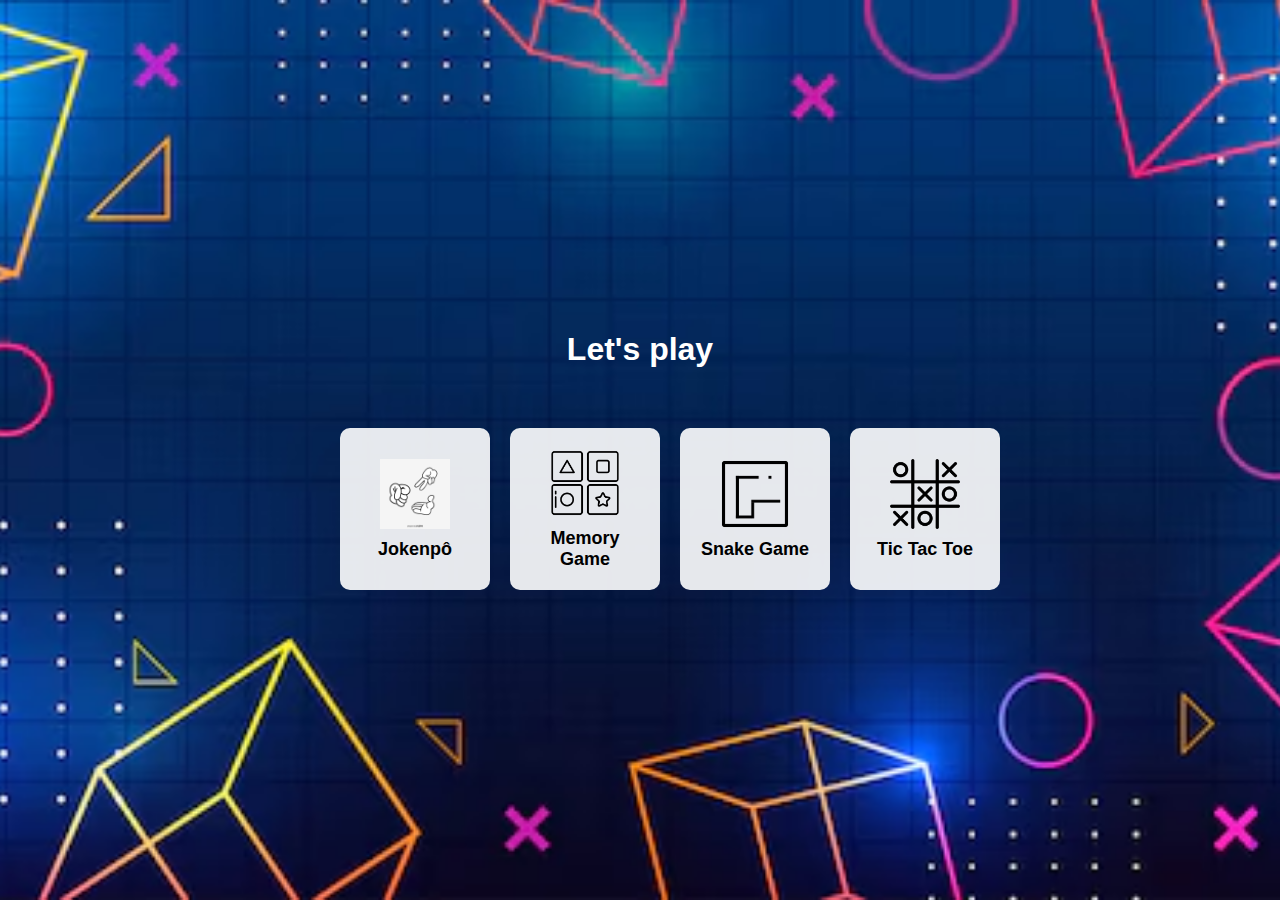
<file: index.html>
<!DOCTYPE html>
<html lang="en">
<head>
    <meta charset="UTF-8">
    <meta name="viewport" content="width=device-width, initial-scale=1.0">
    <title>Game Hub</title>
    <link rel="stylesheet" href="style.css?v=1.1">

<body>
    <img class="background-img" src="./assets/background.avif" alt="">
    <h1>Let's play</h1>
    <div class="container">
        <button onclick="window.location.href='./jokenpo.html'">
            <img src="./assets/jokenpo.jpg" alt="Jokenpô">
            Jokenpô
        </button>
        <button onclick="window.location.href='./memory.HTML'">
            <img src="./assets/memory.png" alt="Memory Game"/>
            Memory Game
        </button>
        <button onclick="window.location.href='./snakeGame.html'">
            <img src="./assets/snake.png" alt="Snake Game">
            Snake Game
        </button>
        <button onclick="window.location.href='./ticTacToe.html'">
            <img src="./assets/tic tac toe.png" alt="Tic Tac Toe">
            Tic Tac Toe
        </button>
    </div>
</body>
</html>
</file>
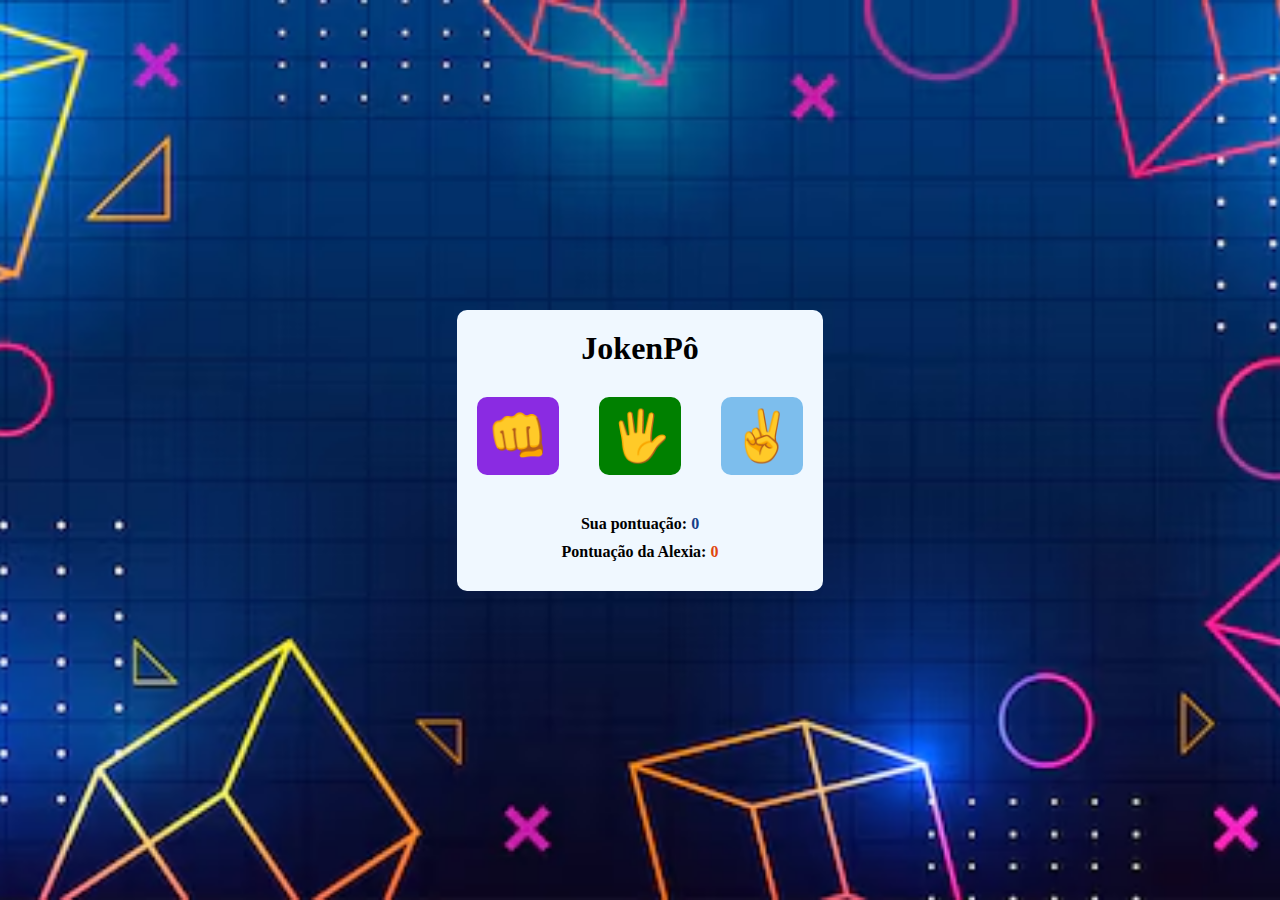
<file: jokenpo.html>
<!DOCTYPE html>
<html lang="en">
<head>
    <meta charset="UTF-8">
    <meta name="viewport" content="width=device-width, initial-scale=1.0">
    <link rel="stylesheet" href="jokenpo.css">
    <title>JokenPô</title>
</head>
<body>
    <div class="container">
        <img class="background-img" src="./assets/background.avif" alt="">
        <h1>JokenPô</h1>
        <div class="buttons">
        <button id="rock" onclick="playHuman('rock')">&#x1F44A</button>
        <button id="paper" onclick="playHuman('paper')">&#x1F590</button>
        <button id="scissors" onclick="playHuman('scissors')">&#x270C</button>
    </div>
    <p class="result"></p>
        <p class="your-score">Sua pontuação: <span id="human-score">0</span></p>
        <p class="machine-score">Pontuação da Alexia: <span id="machine-score">0</span></p>
    </div>
    <script src="./jokenpo.js"></script>
</body>
</html>
</file>
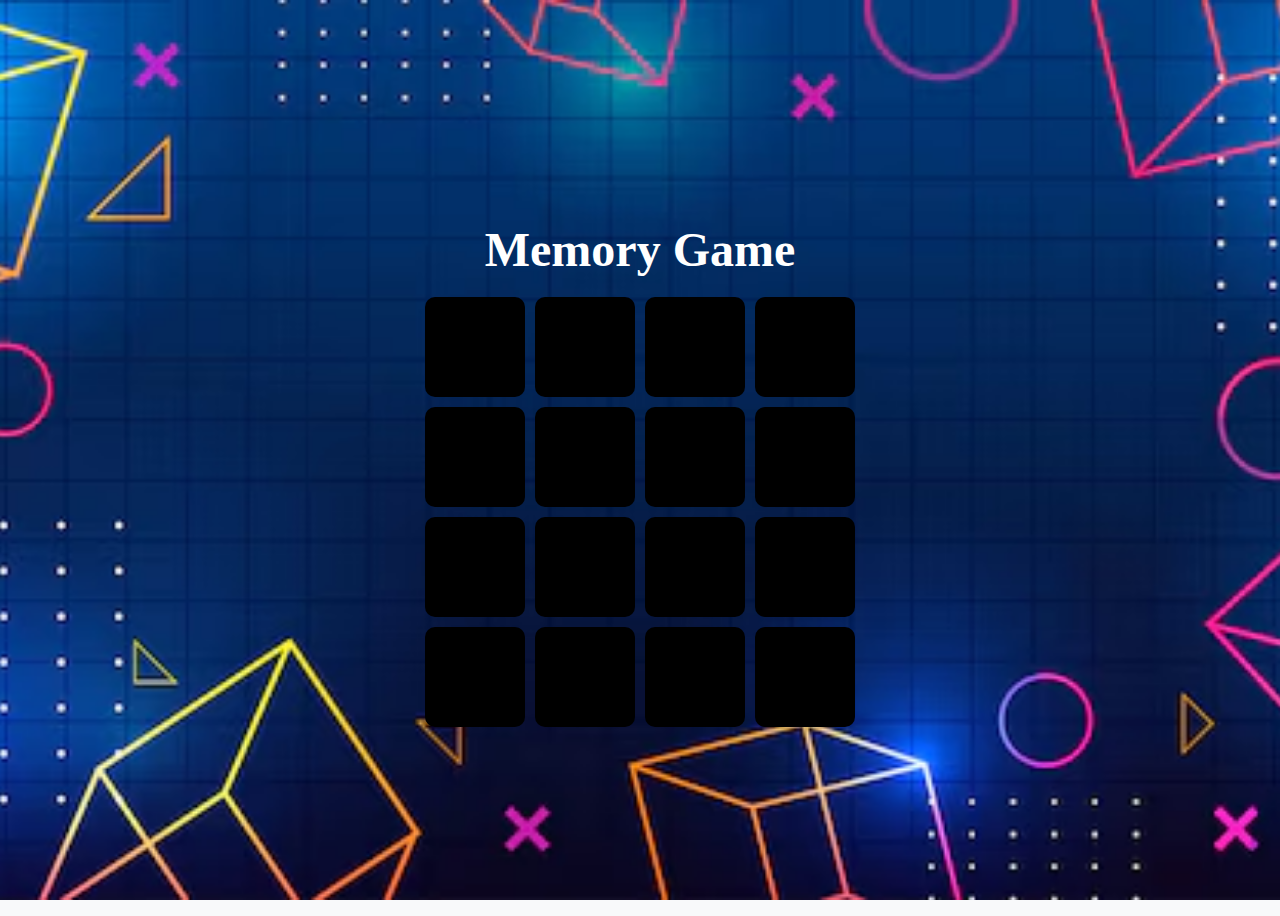
<file: memory.HTML>
<!DOCTYPE html>
<html lang="en">
  <head>
    <meta charset="UTF-8" />
    <meta name="viewport" content="width=device-width, initial-scale=1.0" />
    <link rel="stylesheet" href="memory.css" />
    <title>Memory</title>
  </head>
  <body>
    <img class="background-img" src="./assets/background.avif" alt="" />
    <h1>Memory Game</h1>

    <div class="memory-game" id="gameBoard"></div>
    <div id="winMessage">🎉 You Win! 🎉</div>
  </body>
  <script src="./memory.js"></script>
</html>
</file>
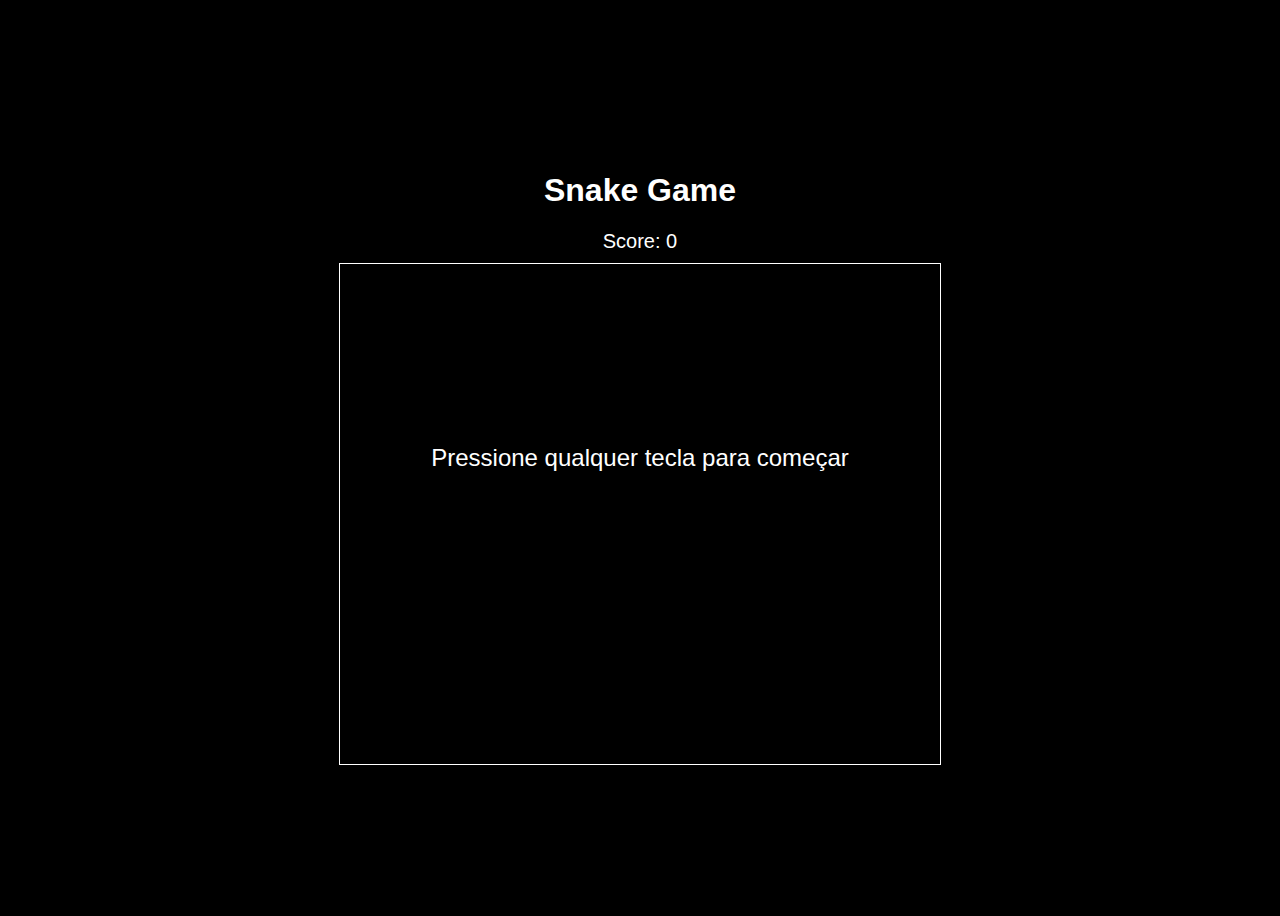
<file: snakeGame.html>
<!DOCTYPE html>
<html lang="en">
<head>
    <meta charset="UTF-8">
    <meta name="viewport" content="width=device-width, initial-scale=1.0">
    <link rel="stylesheet" href="snakeGame.css".css">
    <title>Snake Game</title>
</head>
<body>
    <h1>Snake Game</h1>
    <div id="score">Score: 0</div>
    <div id="startMessage">Pressione qualquer tecla para começar</div>
    <canvas id="gameCanvas" width="600" height="500"></canvas>
    
</body>
<script src="snakeGame.js"></script>
</html>
</file>
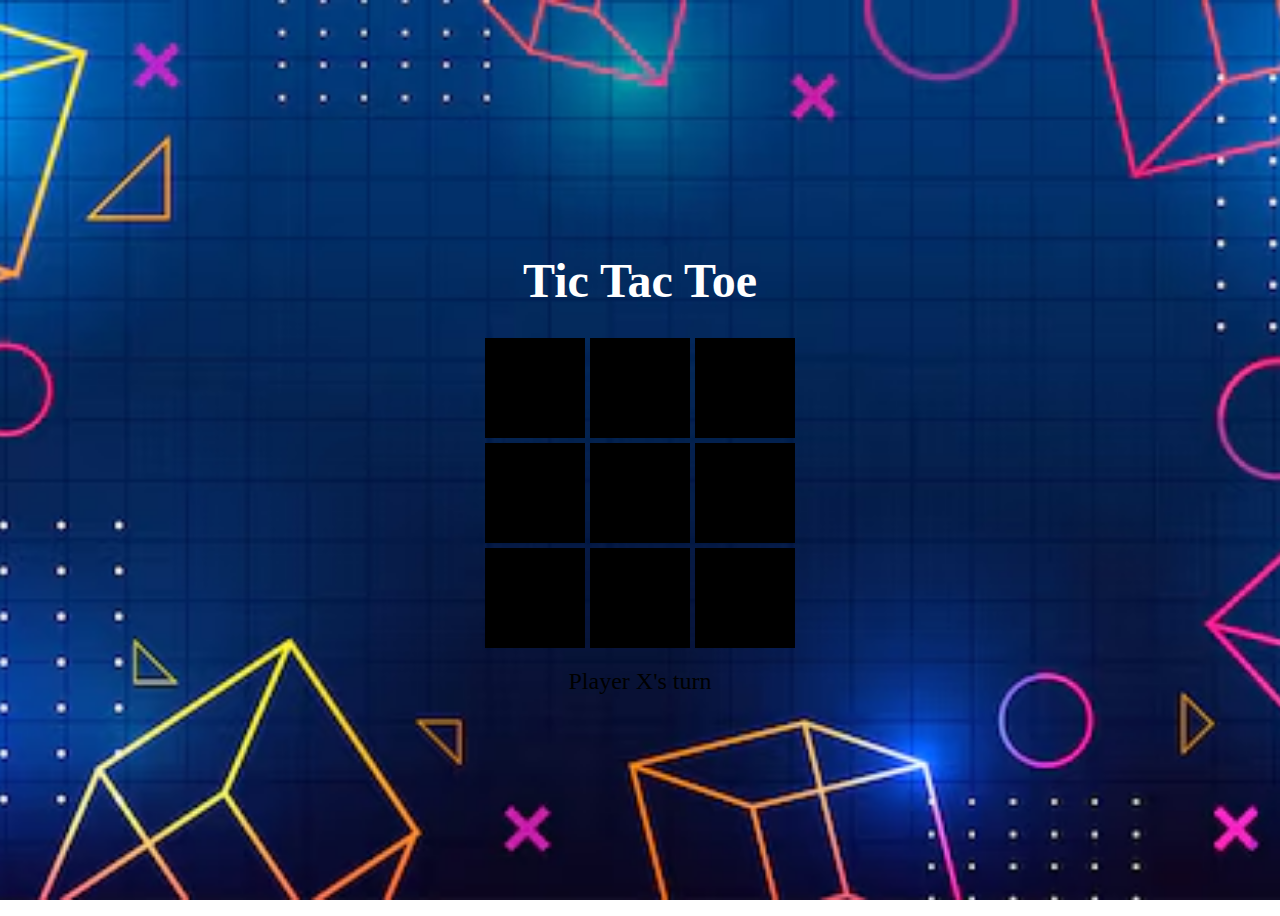
<file: ticTacToe.html>
<!DOCTYPE html>
<html lang="en">
<head>
    <meta charset="UTF-8">
    <meta name="viewport" content="width=device-width, initial-scale=1.0">
    <link rel="stylesheet" href="ticTacToe.css">
    <title>Tic Tac Toe</title>
</head>
<body>
    <img class="background-img" src="./assets/background.avif" alt="">
    <h1>Tic Tac Toe</h1>
    <div class="board" id="board"></div>
    <div id="status">Player X's turn</div>
    
</body>

<script src="ticTacToe.js"></script>
</html>
</file>
<file: style.css>
body {
    font-family: Arial, sans-serif;
    display: flex;
    flex-direction: column;
    justify-content: center;
    align-items: center;
    height: 100vh;
    background-color: #f0f0f0;
    margin: 0;
    position: relative; /* Para garantir que o background fique fixo */
    overflow: hidden;
}

/* Definir a imagem de fundo para cobrir toda a tela */
.background-img {
    position: absolute; /* Para fixar a imagem atrás do conteúdo */
    top: 0;
    left: 0;
    width: 100%;
    height: 100%;
    object-fit: cover; /* Para cobrir toda a tela sem distorcer */
    z-index: -1; /* Para ficar atrás dos botões */
}

h1 {
    margin-bottom: 60px;
    color: white; /* Para melhor visibilidade sobre a imagem de fundo */
    position: relative; /* Para ficar acima do fundo */
}

.container {
    display: grid;
    grid-template-columns: repeat(4, minmax(150px, 1fr));
    gap: 20px;
    width: 80%;
    max-width: 600px;
    text-align: center;
    position: relative; /* Para garantir que os botões fiquem acima da imagem */
    z-index: 1;
}

button {
    background-color: rgba(255, 255, 255, 0.9); /* Fundo levemente transparente */
    border: none;
    padding: 20px;
    font-size: 18px;
    font-weight: bold;
    display: flex;
    flex-direction: column;
    align-items: center;
    justify-content: center;
    gap: 10px;
    cursor: pointer;
    border-radius: 10px;
    transition: transform 0.2s, box-shadow 0.2s;
}

button:hover {
    transform: scale(1.05);
    box-shadow: 0px 4px 8px rgba(0, 0, 0, 0.2);
}

button img {
    width: 70px;
    height: 70px;
}
</file>
<file: jokenpo.css>
*{
    margin: 0;
    padding: 0;
    box-sizing: border-box;
}

body{
    
    background-size: cover;
    display: flex;
    justify-content: center;
    align-items: center;
    min-height: 100vh;
}

.background-img {
    position: absolute; /* Para fixar a imagem atrás do conteúdo */
    top: 0;
    left: 0;
    width: 100%;
    height: 100%;
    object-fit: cover; /* Para cobrir toda a tela sem distorcer */
    z-index: -1; /* Para ficar atrás dos botões */
}

.container{
    padding: 20px;
    background-color: aliceblue;
    border-radius: 10px;
    display: flex;
    flex-direction: column;
    align-items: center;
    justify-content: center;

}

.buttons{
    margin: 30px 0;
    display: flex;
    gap:40px;
}

button{
    padding: 10px;
    font-size: 50px;
    border: none;
    border-radius: 10px;
    cursor: pointer;
    transition: opacity 0.5 ease-in-out;
}

button:hover{
    opacity: 0.7;
}
#rock{
    background-color: blueviolet;
}
#paper{
    background-color: green;
}
#scissors{
    background-color: #7dbeed;
}

p{
font-weight: bold;
margin-bottom: 10px;
}

.your-score span{
    color: rgb(21, 64, 137);
}

.machine-score span{
    color: rgb(224, 71, 15);
}
</file>
<file: memory.css>
body {
    display: flex;
    flex-direction: column;
    justify-content: center;
    align-items: center;
    height: 100vh;
    background-color: #f8f9fa;
}

.background-img {
    position: absolute; /* Para fixar a imagem atrás do conteúdo */
    top: 0;
    left: 0;
    width: 100%;
    height: 100%;
    object-fit: cover; /* Para cobrir toda a tela sem distorcer */
    z-index: -1; /* Para ficar atrás dos botões */
}
h1{
    font-size: 48px;
    color: white;
    margin-bottom: 20px;
}

.memory-game {
    display: grid;
    grid-template-columns: repeat(4, 100px);
    grid-gap: 10px;
}
.card {
    width: 100px;
    height: 100px;
    background-color: black;
    display: flex;
    justify-content: center;
    align-items: center;
    font-size: 30px;
    color: white;
    cursor: pointer;
    border-radius: 10px;
}
.card.flipped {
    background-color: white;
}
.card.matched {
    background-color: #3243e0;
    cursor: default;
}

#winMessage {
    display: none;
    font-size: 24px;
    color: #27ae60;
    margin-top: 20px;
}
</file>
<file: snakeGame.css>
body {
    display: flex;
    flex-direction: column;
    justify-content: center;
    align-items: center;
    height: 100vh;
    background-color: #000;
    color: white;
    font-family: Arial, sans-serif;
}
canvas {
    border: 1px solid white;
}
#startMessage {
    position: absolute;
    font-size: 24px;
    background-color: rgba(0, 0, 0, 0.7);
    padding: 10px;
    border-radius: 5px;
    display: block;
}
#score {
    font-size: 20px;
    margin-bottom: 10px;
}
</file>
<file: ticTacToe.css>
body {
    display: flex;
    flex-direction: column;
    justify-content: center;
    align-items: center;
    height: 100vh;
    
}

.background-img {
    position: absolute; /* Para fixar a imagem atrás do conteúdo */
    top: 0;
    left: 0;
    width: 100%;
    height: 100%;
    object-fit: cover; /* Para cobrir toda a tela sem distorcer */
    z-index: -1; /* Para ficar atrás dos botões */
}
h1{
    font-size: 48px;
    margin-bottom: 30px;
    color: #ffffff;
}
.board {
    display: grid;
    grid-template-columns: repeat(3, 100px);
    grid-template-rows: repeat(3, 100px);
    gap: 5px;
}
.cell {
    width: 100px;
    height: 100px;
    display: flex;
    justify-content: center;
    align-items: center;
    font-size: 30px;
    background-color: black;
    color: white;
    cursor: pointer;
}
.cell.taken {
    cursor: default;
}
#status {
    margin-top: 20px;
    font-size: 24px;
}
</file>
